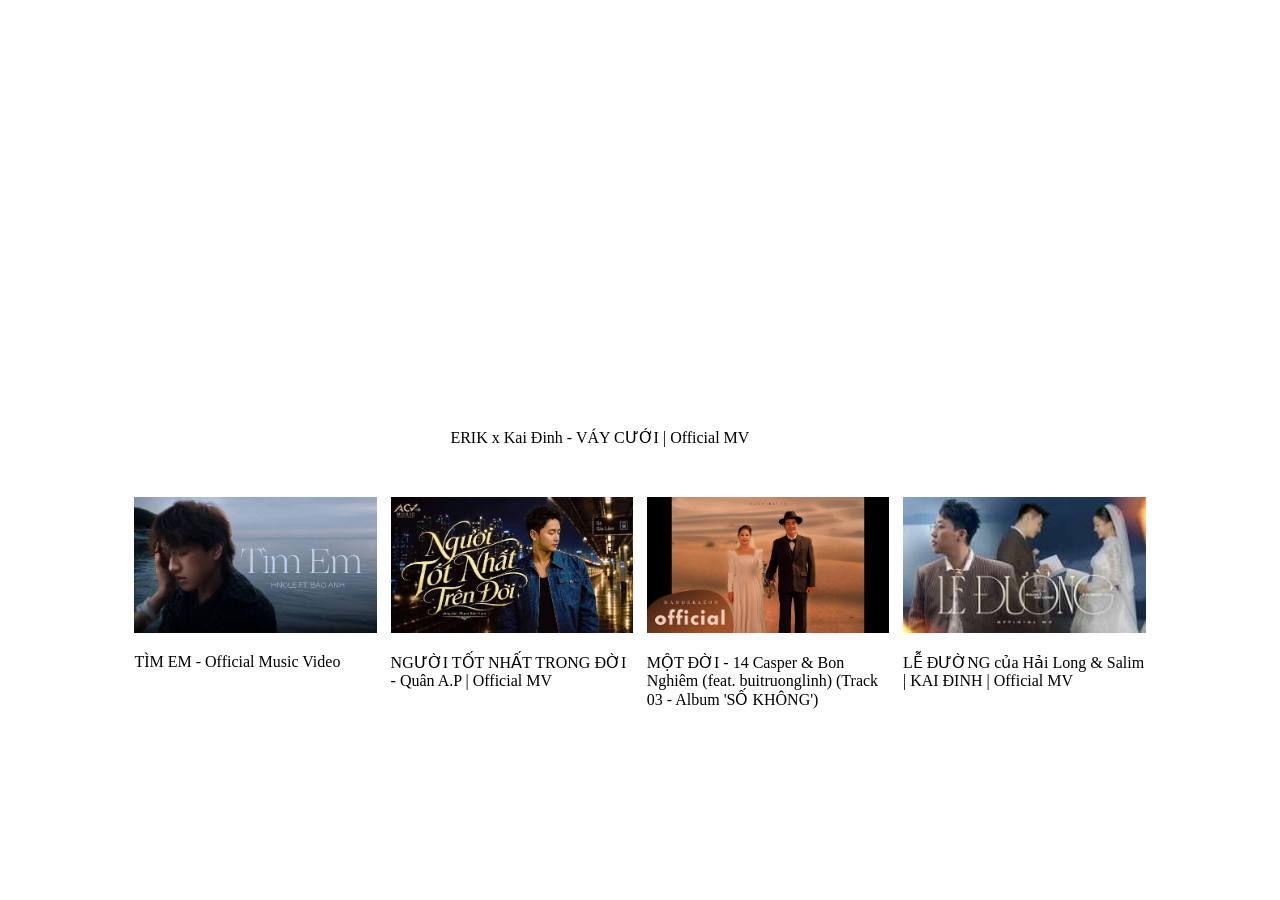
<file: Bai 10/index.html>
<!DOCTYPE html>
<html lang="en">
<head>
    <meta charset="UTF-8">
    <meta name="viewport" content="width=device-width, initial-scale=1.0">
    <title>Document</title>
    <style>
        .video{
            margin:auto;
            width: 30%;
            height: 35%;
            justify-content: space-between;
        }
        iframe{
            width: 500px;
            height: 400px;
            justify-content: space-between;
        }
        .danh-sach{
            width:80%;
            display: flex;
            margin: 50px auto;    
            justify-content: space-between;
        }
        .anh{
            width: 24%;
            height:100px;
            background-color: rgb(63, 206, 238);
        }
        img{
            width: 100%;
            
        }
    </style>
</head>
<body>
    <div class="video">
        <iframe 
            width="1211" 
            height="681" 
            src="https://www.youtube.com/embed/Y5VoCfbB6As?list=RDY5VoCfbB6As" 
            title="ERIK x Kai Đinh - ‘Váy Cưới’ | Official MV | From the Wedding Ceremony of Ms. Vien Vibi and Mr. Linh" 
            frameborder="0" 
            allow="accelerometer; autoplay; clipboard-write; encrypted-media; gyroscope; picture-in-picture; web-share" 
            referrerpolicy="strict-origin-when-cross-origin" allowfullscreen>
        </iframe>
        <p class="ten">ERIK x Kai Đinh - VÁY CƯỚI | Official MV</p>
    </div>
    <div class="danh-sach">
        <div class="anh" onclick="chonVid(1)">
            <img src="/Anh/timem.jpg" alt="">
            <p>TÌM EM - Official Music Video</p>
        </div>
        <div class="anh" onclick="chonVid(2)">
            <img src="/Anh/nguoitotnhattrendoi.jpg" alt="">
            <p>NGƯỜI TỐT NHẤT TRONG ĐỜI - Quân A.P | Official MV</p>
        </div>
        <div class="anh" onclick="chonVid(3)">
            <img src="/Anh/motdoi.jpg" alt="">
            <p>MỘT ĐỜI - 14 Casper & Bon Nghiêm (feat. buitruonglinh) (Track 03 - Album 'SỐ KHÔNG')</p>
        </div>
        <div class="anh" onclick="chonVid(4)">
            <img src="/Anh/leduong.jpg" alt="">
            <p>LỄ ĐƯỜNG của Hải Long & Salim | KAI ĐINH | Official MV</p>
        </div>
    </div>
    <script>
        var danhSachVD = [
            {
                id: 1,
                ten: "TÌM EM - Official Music Video",
                duongDanAnh: "/Anh/timem.jpg",
                duongDanYoutube:"https://www.youtube.com/embed/gJAbDSse5WM"
                
            },
            {
                id: 2,
                ten: "NGƯỜI TỐT NHẤT TRONG ĐỜI - Quân A.P | Official MV",
                duongDanAnh: "/Anh/nguoitotnhattrendoi.jpg",
                duongDanYoutube:"https://www.youtube.com/embed/3_-gNSGyLfE"
            },
            {
                id: 3,
                ten: "MỘT ĐỜI - 14 Casper & Bon Nghiêm (feat. buitruonglinh) (Track 03 - Album 'SỐ KHÔNG')",
                duongDanAnh: "/Anh/motdoi.jpg",
                duongDanYoutube:"https://www.youtube.com/embed/JgTZvDbaTtg"
            },
            {
                id: 4,
                ten: "LỄ ĐƯỜNG của Hải Long & Salim | KAI ĐINH | Official MV",
                duongDanAnh: "/Anh/leduong.jpg",
                duongDanYoutube:"https://www.youtube.com/embed/XqgyD0yadH0"
            },
        ];
        function chonVid(id){
            for (let i=0; i < danhSachVD.length; i++){
                if(danhSachVD[i].id == id){
                    document.getElementsByClassName("ten")[0].textContent = danhSachVD[i].ten;
                    document.getElementsByTagName("iframe")[0].src = danhSachVD[i].duongDanYoutube;
                }
            }
        }

    </script>
</body>
</html>
</file>
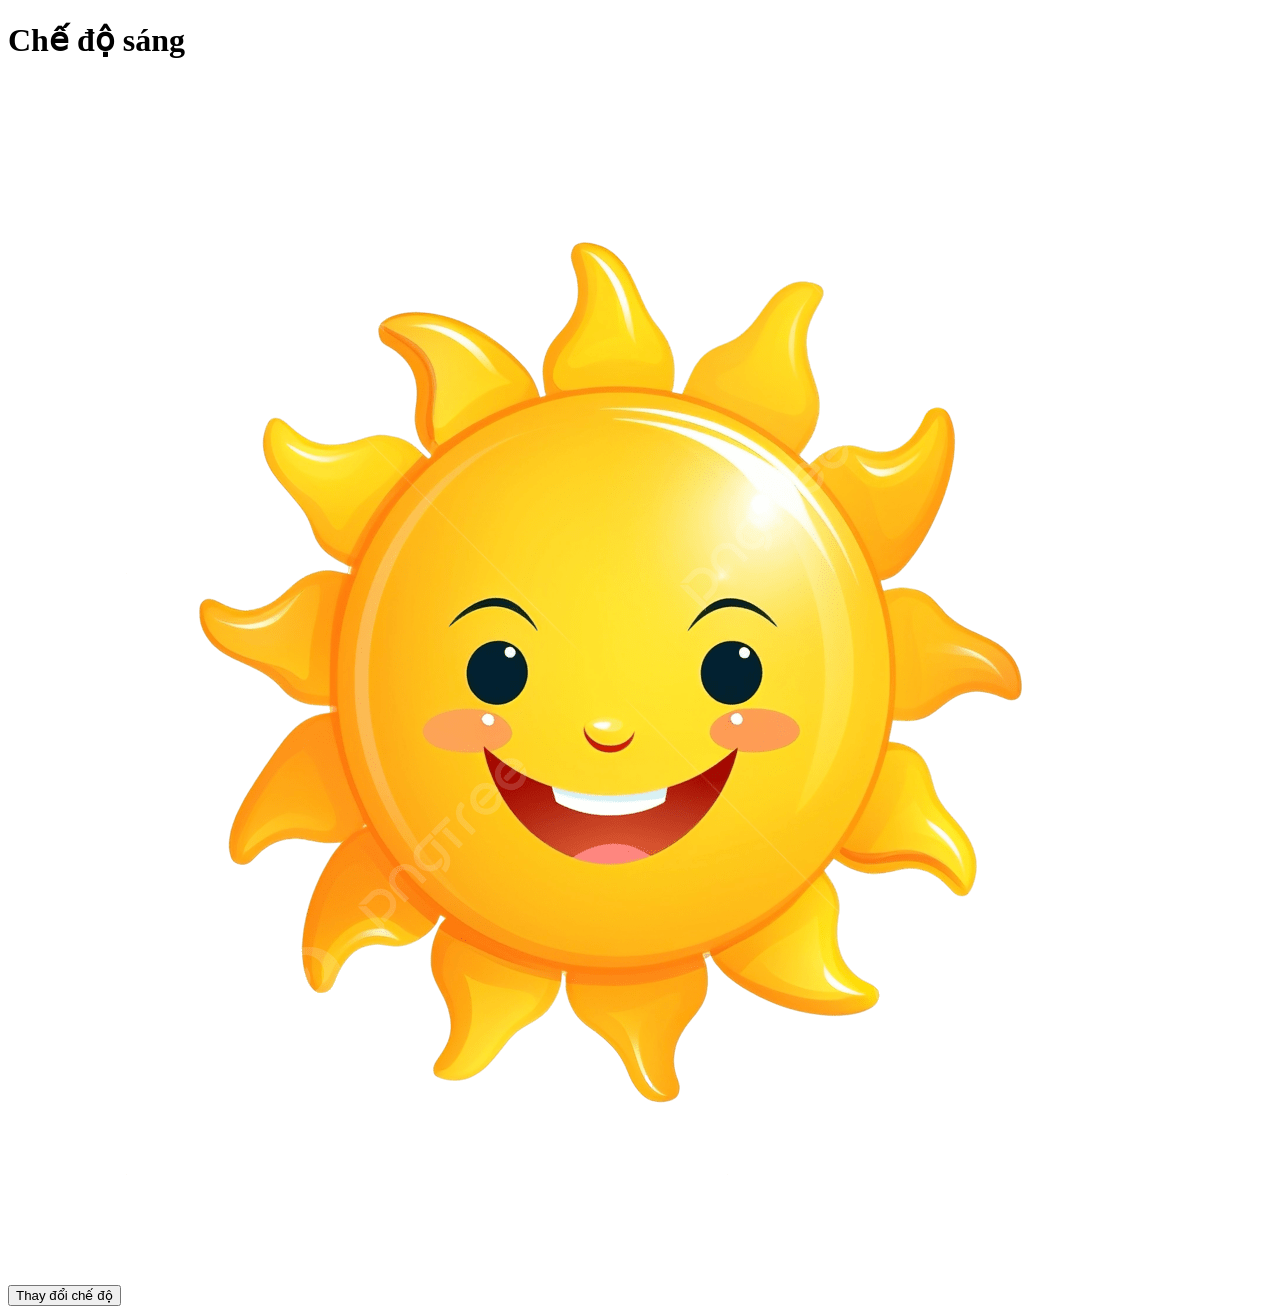
<file: Bai 9/index.html>
<!DOCTYPE html>
<html lang="en">
<head>
    <meta charset="UTF-8">
    <meta name="viewport" content="width=device-width, initial-scale=1.0">
    <title>Bài 9</title>
</head>
<body>
    <div class="che-do-sang">
        <h1 class="che-do">Chế độ sáng</h1>
        <img class="anh-che-do" src="/Anh/mattroi.png" alt="Chế độ sáng">
        <div class="chuc-nang">
            <button onclick="doiCheDo()">Thay đổi chế độ</button>
        </div>
    </div>
    <script>
        let cheDo = true;
        function doiCheDo(){
            if(cheDo == true){
                document.getElementsByTagName("body")[0].style.backgroundColor = "black";
                document.getElementsByTagName("h1")[0].style.color = "white";
                document.getElementsByTagName("h1")[1].style.color = "white";
                document.getElementsByTagName("h1")[1].innerHTML = "Chế độ tối";
                document.getElementsByTagName("anh-che-do")[0].src ="/Anh/trang.png";
                cheDo = false;

            }
            else{
                document.getElementsByTagName("body")[0].style.backgroundColor = "white";
                document.getElementsByTagName("h1")[0].style.color = "black";
                document.getElementsByTagName("h1")[1].style.color = "black";
                document.getElementsByTagName("h1")[1].innerHTML = "Chế độ sáng";
                document.getElementsByTagName("anh-che-do")[0].src ="/Anh/mattroi.png";
                cheDo = true;
            }
        }
    </script>
</body>
</html>
</file>
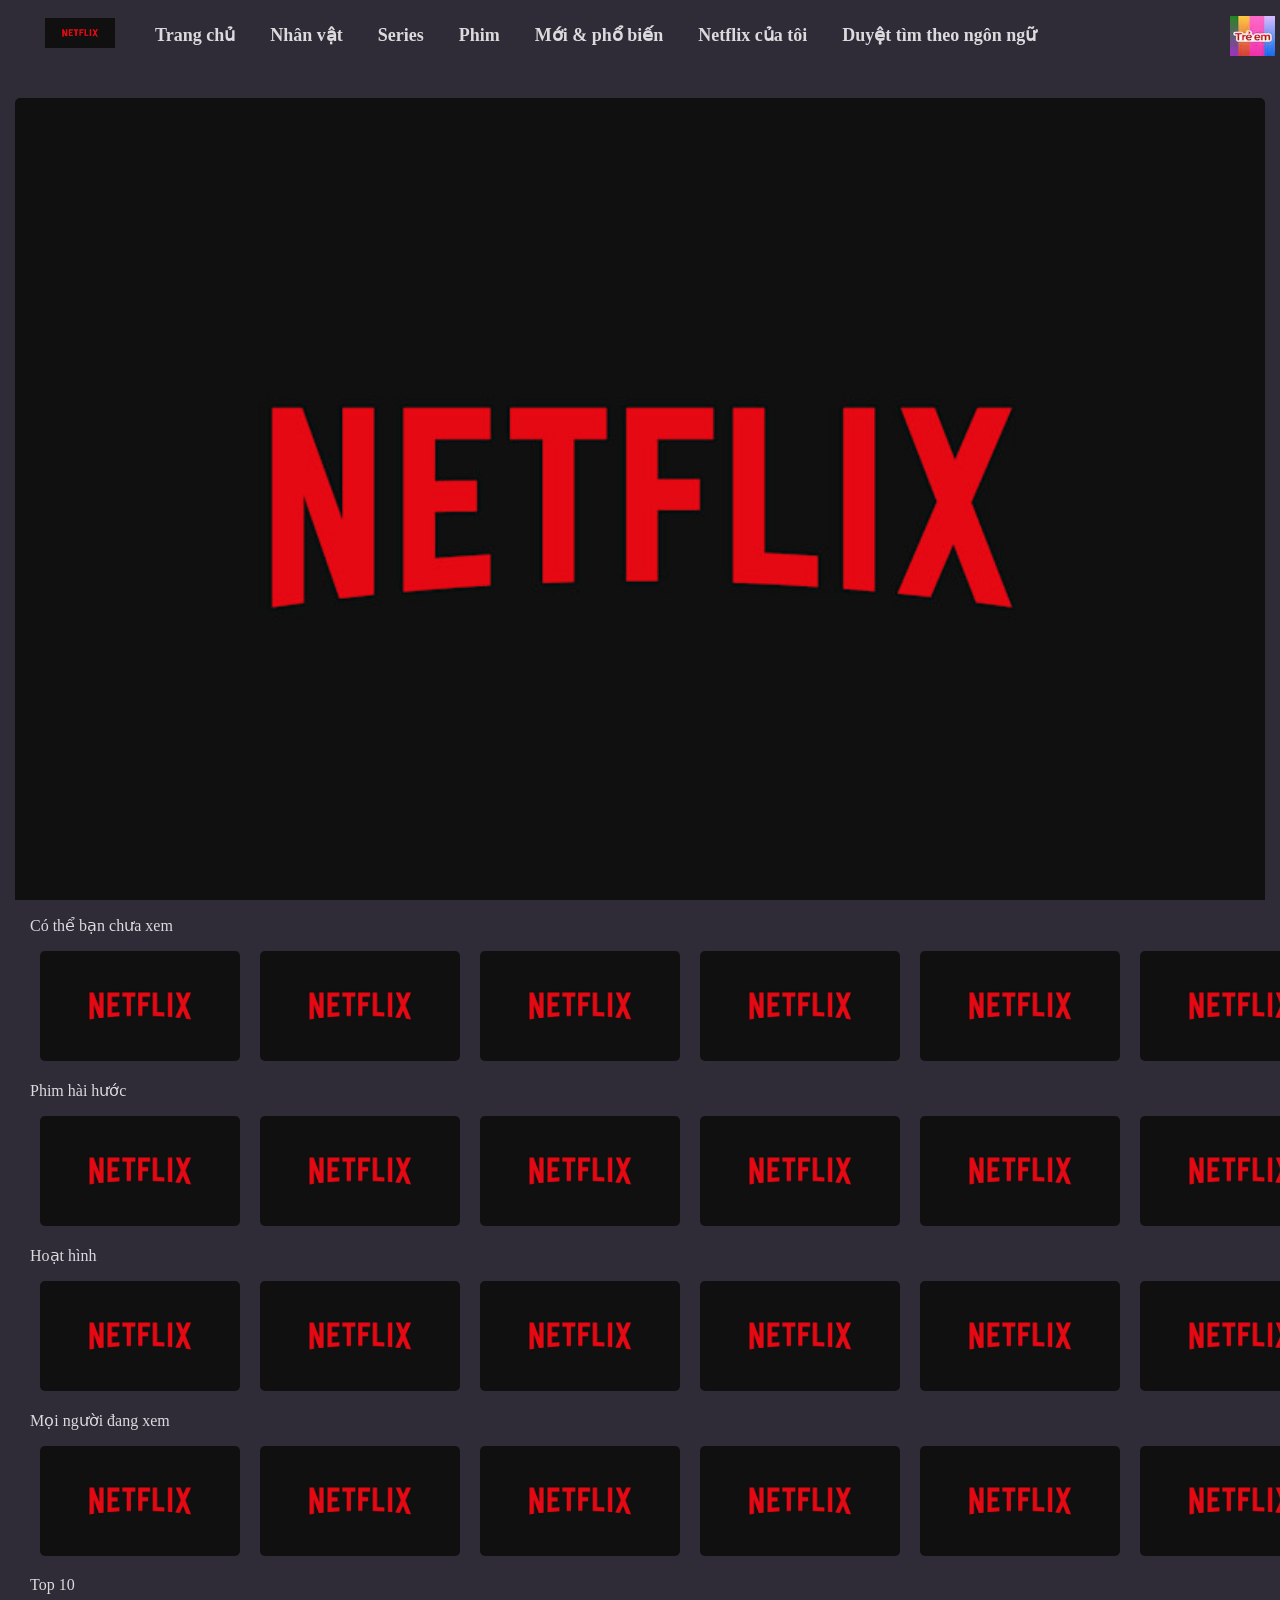
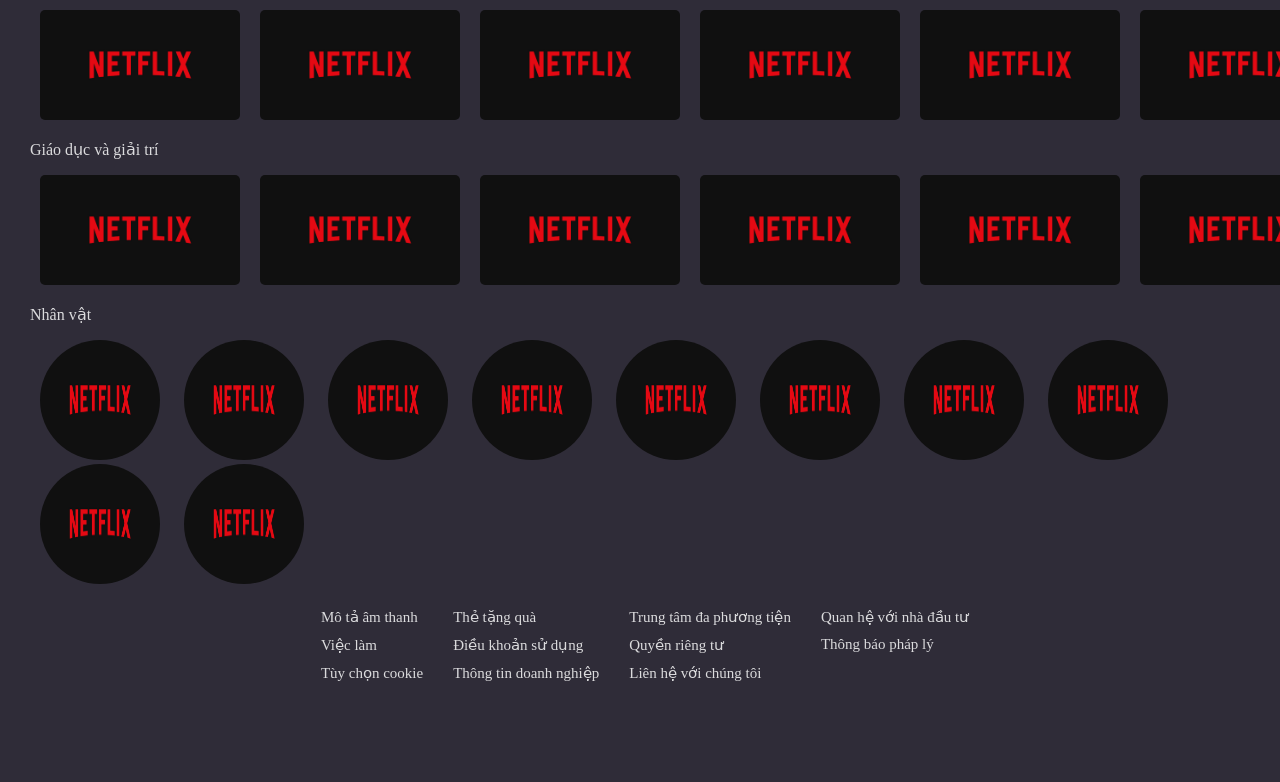
<file: Netflix/netflix.html>
<!doctype html>
<html lang="en">
  <head>
    <meta charset="UTF-8" />
    <meta name="viewport" content="width=device-width, initial-scale=1.0" />
    <link rel="stylesheet" href="/Netflix/style.css" />
    <title>Netflix</title>
  </head>
  <body>
    <header>
      <div>
        <ul>
          <li>
            <a href="#"
              ><img
                style="width: 70px; height: 30px"
                src="/Anh/netflit.jpg"
                alt=""
            /></a>
          </li>
          <li class="muc dang-chon">
            <a href="#" class="lien-ket-muc">Trang chủ</a>
          </li>
          <li class="muc"><a href="#">Nhân vật</a></li>
          <li class="muc"><a href="#">Series</a></li>
          <li class="muc"><a href="#">Phim</a></li>
          <li class="muc"><a href="#">Mới & phổ biến</a></li>
          <li class="muc"><a href="#">Netflix của tôi</a></li>
          <li class="muc"><a href="#">Duyệt tìm theo ngôn ngữ</a></li>
        </ul>
      </div>
      <div class="chuc-nang">
        <div class="tim-kiem"></div>
        <div class="logo">
          <img src="/Anh/treemnf.jpg" alt="" />
        </div>
      </div>
    </header>
    <main>
      <div class="banner">
        <a href=""><img src="/Anh/netflit.jpg" alt="" /></a>
      </div>
      <div class="danh-sach-the-loai">
        <div class="co-the-ban-chua-xem">
          <p>Có thể bạn chưa xem</p>
          <div class="phim">
            <a href="#"><img src="/Anh/netflit.jpg" alt="" /></a>
            <a href="#"><img src="/Anh/netflit.jpg" alt="" /></a>
            <a href="#"><img src="/Anh/netflit.jpg" alt="" /></a>
            <a href="#"><img src="/Anh/netflit.jpg" alt="" /></a>
            <a href="#"><img src="/Anh/netflit.jpg" alt="" /></a>
            <a href="#"><img src="/Anh/netflit.jpg" alt="" /></a>
          </div>
        </div>
        <div class="co-the-ban-chua-xem">
          <p>Phim hài hước</p>
          <div class="phim">
            <a href="#"><img src="/Anh/netflit.jpg" alt="" /></a>
            <a href="#"><img src="/Anh/netflit.jpg" alt="" /></a>
            <a href="#"><img src="/Anh/netflit.jpg" alt="" /></a>
            <a href="#"><img src="/Anh/netflit.jpg" alt="" /></a>
            <a href="#"><img src="/Anh/netflit.jpg" alt="" /></a>
            <a href="#"><img src="/Anh/netflit.jpg" alt="" /></a>
          </div>
        </div>
        <div class="co-the-ban-chua-xem">
          <p>Hoạt hình</p>
          <div class="phim">
            <a href="#"><img src="/Anh/netflit.jpg" alt="" /></a>
            <a href="#"><img src="/Anh/netflit.jpg" alt="" /></a>
            <a href="#"><img src="/Anh/netflit.jpg" alt="" /></a>
            <a href="#"><img src="/Anh/netflit.jpg" alt="" /></a>
            <a href="#"><img src="/Anh/netflit.jpg" alt="" /></a>
            <a href="#"><img src="/Anh/netflit.jpg" alt="" /></a>
          </div>
        </div>
        <div class="co-the-ban-chua-xem">
          <p>Mọi người đang xem</p>
          <div class="phim">
            <a href="#"><img src="/Anh/netflit.jpg" alt="" /></a>
            <a href="#"><img src="/Anh/netflit.jpg" alt="" /></a>
            <a href="#"><img src="/Anh/netflit.jpg" alt="" /></a>
            <a href="#"><img src="/Anh/netflit.jpg" alt="" /></a>
            <a href="#"><img src="/Anh/netflit.jpg" alt="" /></a>
            <a href="#"><img src="/Anh/netflit.jpg" alt="" /></a>
          </div>
        </div>
        <div class="co-the-ban-chua-xem">
          <p>Top 10</p>
          <div class="phim">
            <a href="#"><img src="/Anh/netflit.jpg" alt="" /></a>
            <a href="#"><img src="/Anh/netflit.jpg" alt="" /></a>
            <a href="#"><img src="/Anh/netflit.jpg" alt="" /></a>
            <a href="#"><img src="/Anh/netflit.jpg" alt="" /></a>
            <a href="#"><img src="/Anh/netflit.jpg" alt="" /></a>
            <a href="#"><img src="/Anh/netflit.jpg" alt="" /></a>
          </div>
        </div>
        <div class="co-the-ban-chua-xem">
          <p>Giáo dục và giải trí</p>
          <div class="phim">
            <a href="#"><img src="/Anh/netflit.jpg" alt="" /></a>
            <a href="#"><img src="/Anh/netflit.jpg" alt="" /></a>
            <a href="#"><img src="/Anh/netflit.jpg" alt="" /></a>
            <a href="#"><img src="/Anh/netflit.jpg" alt="" /></a>
            <a href="#"><img src="/Anh/netflit.jpg" alt="" /></a>
            <a href="#"><img src="/Anh/netflit.jpg" alt="" /></a>
          </div>
        </div>
        <div class="co-the-ban-chua-xem">
          <p>Nhân vật</p>
          <div class="nhan_vat">
            <a href="#"><img src="/Anh/netflit.jpg" alt="" /></a>
            <a href="#"><img src="/Anh/netflit.jpg" alt="" /></a>
            <a href="#"><img src="/Anh/netflit.jpg" alt="" /></a>
            <a href="#"><img src="/Anh/netflit.jpg" alt="" /></a>
            <a href="#"><img src="/Anh/netflit.jpg" alt="" /></a>
            <a href="#"><img src="/Anh/netflit.jpg" alt="" /></a>
            <a href="#"><img src="/Anh/netflit.jpg" alt="" /></a>
            <a href="#"><img src="/Anh/netflit.jpg" alt="" /></a>
            <a href="#"><img src="/Anh/netflit.jpg" alt="" /></a>
            <a href="#"><img src="/Anh/netflit.jpg" alt="" /></a>
            
          </div>
        </div>
      </div>
    </main>
    <footer>
      <div class="noi_dung">
        <a href="#">Mô tả âm thanh</a>
        <a href="#">Việc làm</a>
        <a href="#">Tùy chọn cookie</a>
      </div>
      <div class="noi_dung">
        <a href="#">Thẻ tặng quà</a>
        <a href="#">Điều khoản sử dụng</a>
        <a href="#">Thông tin doanh nghiệp</a>
      </div>
      <div class="noi_dung">
        <a href="#">Trung tâm đa phương tiện</a>
        <a href="#">Quyền riêng tư</a>
        <a href="#">Liên hệ với chúng tôi</a>
      </div>
      <div class="noi_dung">
        <a href="#">Quan hệ với nhà đầu tư</a>
        <a href="#">Thông báo pháp lý</a>
      </div>
    </footer>
  </body>
</html>
</file>
<file: Netflix/style.css>
* {
  margin-left: 5px;
  margin-right: 5px;
  padding: 0;
  box-sizing: border-box;
  background-color: #2f2c38;
  color: #dbdbdd;
}
header {
  display: flex;
  align-items: center;
  justify-content: space-between;
  height: 70px;
  position: fixed;
  top: 0;
  width: 100%;
  z-index: 10;
}
header ul {
  display: flex;
  list-style: none;
  height: 100%;
  align-items: center;
  gap: 15px;
  margin-left: 10px;
}
header ul li a {
  text-decoration: none;
  font-size: 18px;
  font-weight: bold;
  border-radius: 5px;
}
.muc a:hover {
  background-color: gray;
  color: rgb(129, 181, 245);
}
.logo {
  margin-top: 5px;
  margin-right: 10px;
  border-radius: 5px;
}
.logo img {
  width: 45px;
  height: 40px;
}
main {
  height: auto;
  margin-top: 80px;
}
.banner {
  width: 100%;
  height: calc(100vh - 80px);
  margin-left: 0;
  margin-right: 0;
  overflow: hidden;
}
.banner img {
  display: block;
  width: 100%;
  height: 100%;
  margin-left: 0;
  margin-right: 0;
  object-fit: cover;
  border-radius: 5px;
}
.phim {
  display: flex;
  justify-content: space-around;
}
.phim a img {
  width: 200px;
  height: 110px;
  border-radius: 5px;
}
.nhan_vat {
  justify-content: space-around;
}
.nhan_vat a img {
  width: 120px;
  height: 120px;
  border-radius: 50%;
}
footer {
  display: flex;
  justify-content: center;
  gap: 10px;
  margin-top: 20px;
  margin-bottom: 100px;
  width: 100%;
}
.noi_dung {
  display: flex;
  flex-direction: column;
  gap: 10px;
}
.noi_dung a {
  font-size: 15px;
  text-decoration: none;
}
.noi_dung a:hover {
  color: rgb(129, 181, 245);
}
</file>
